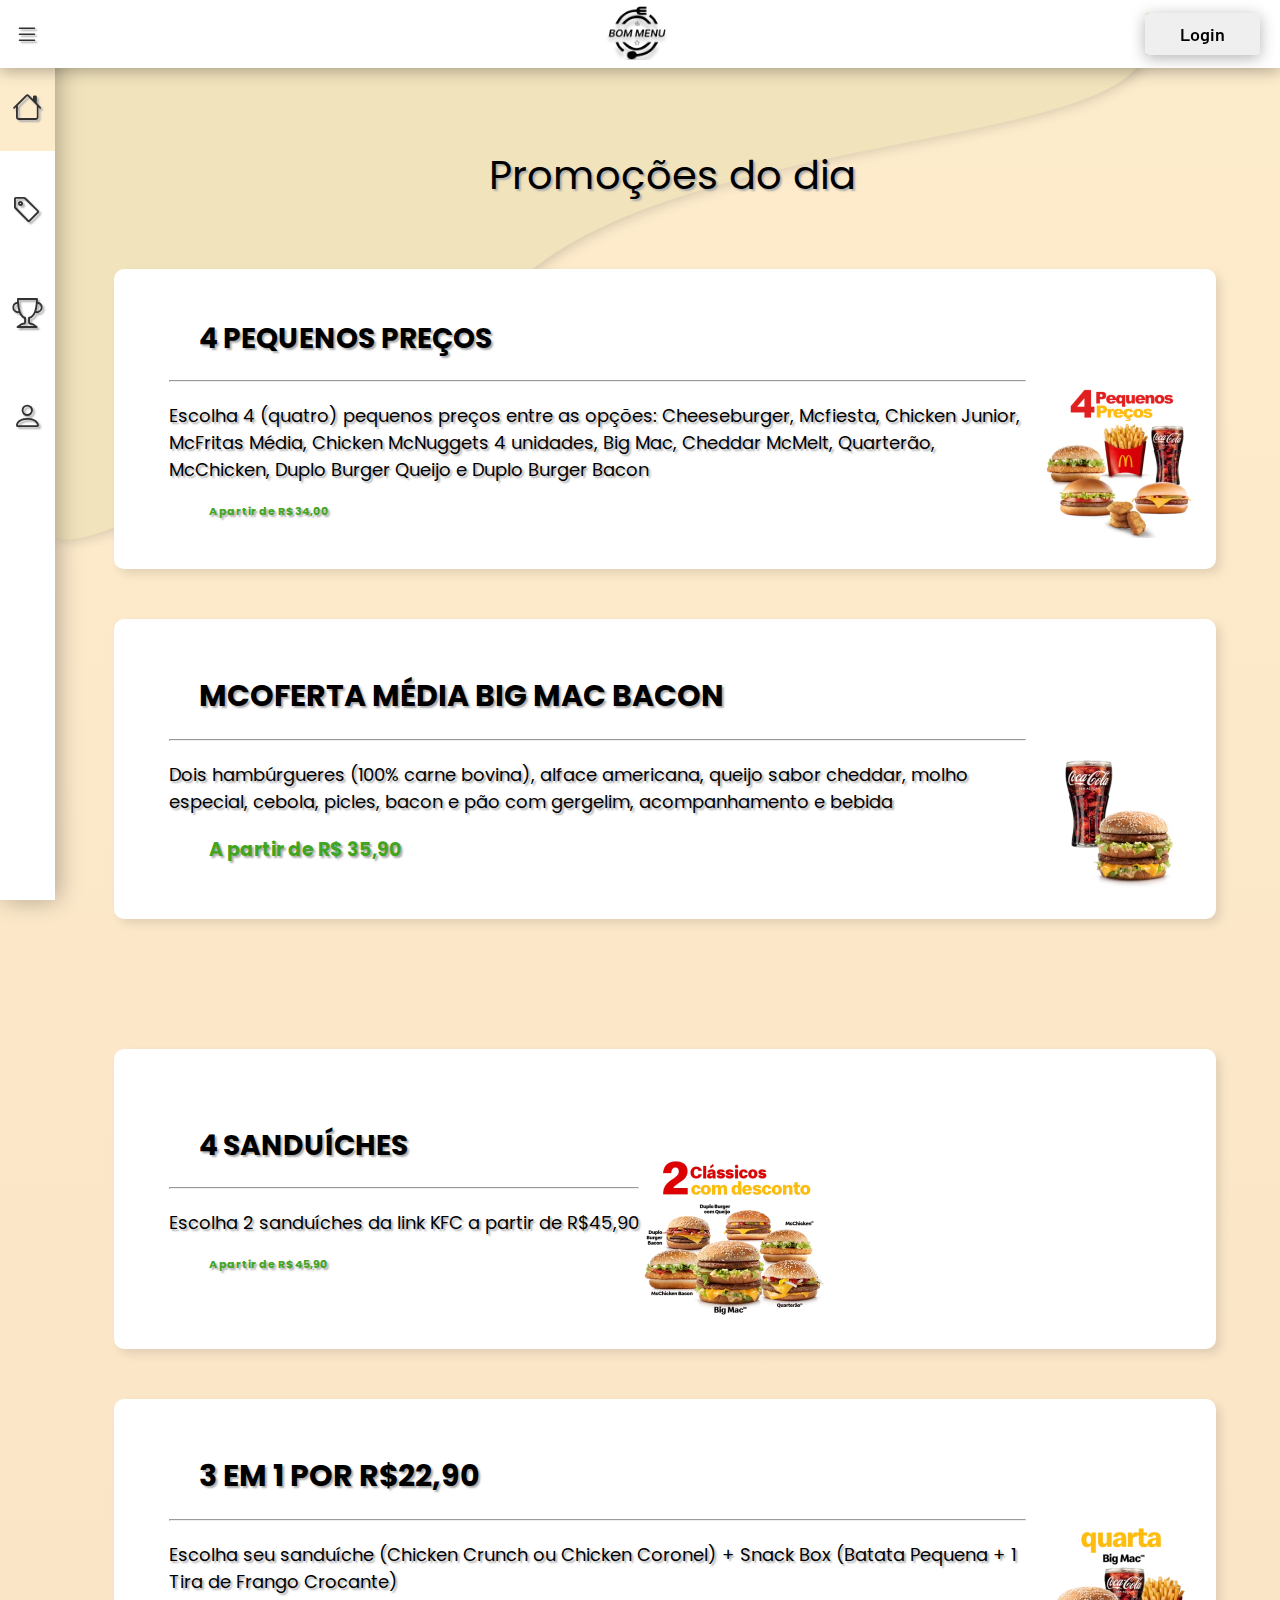
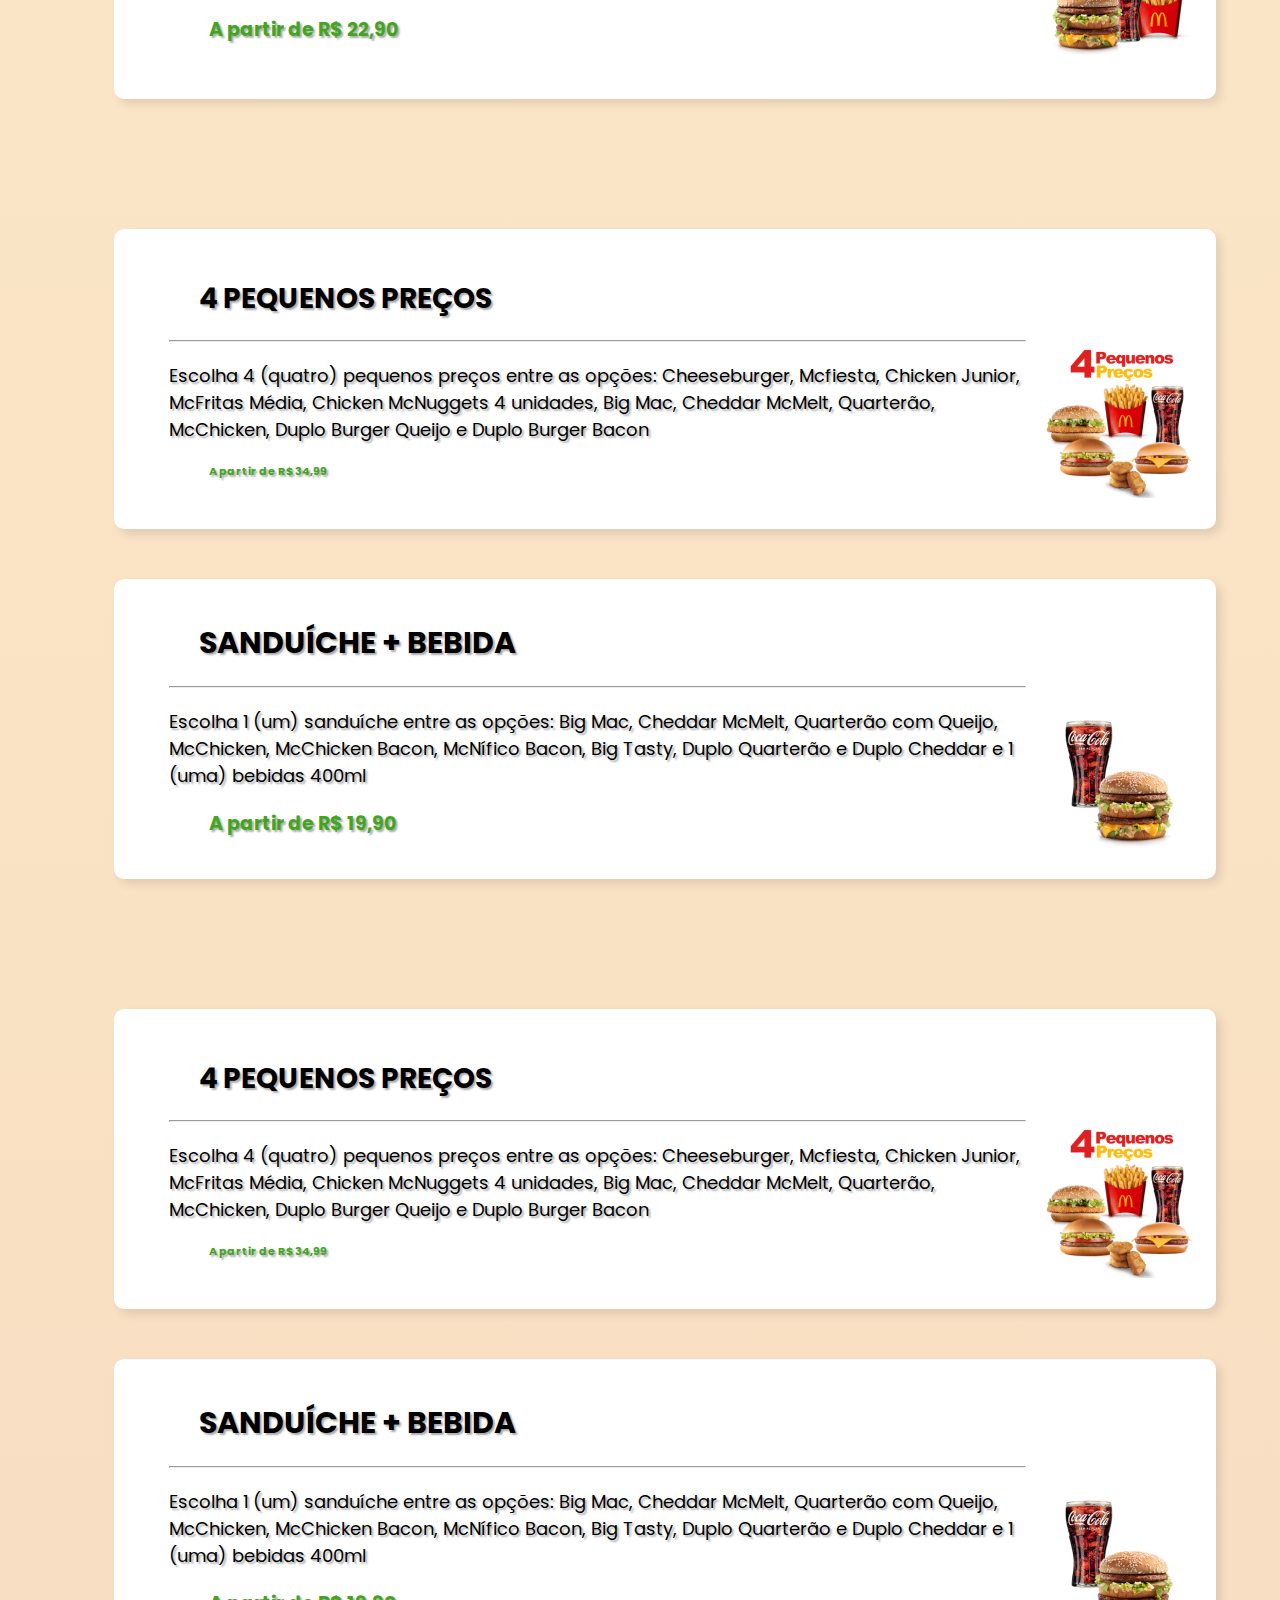
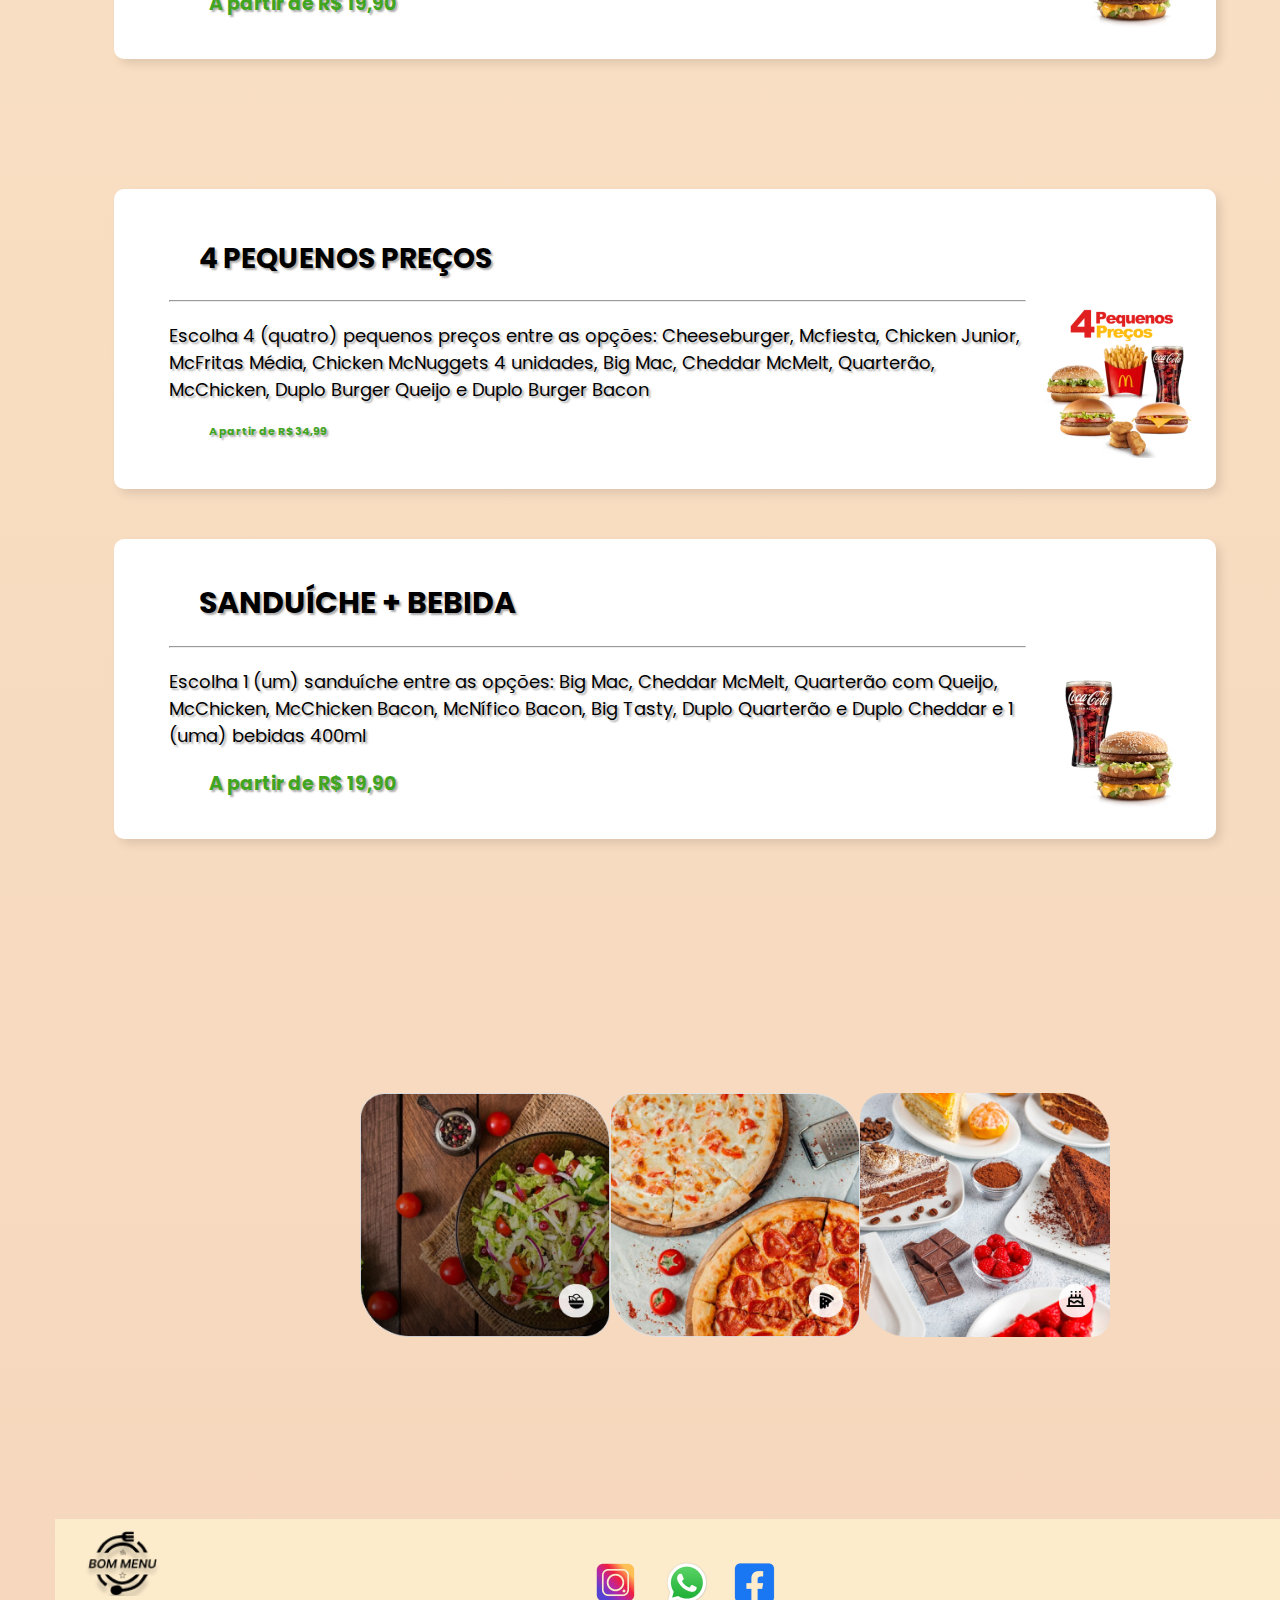
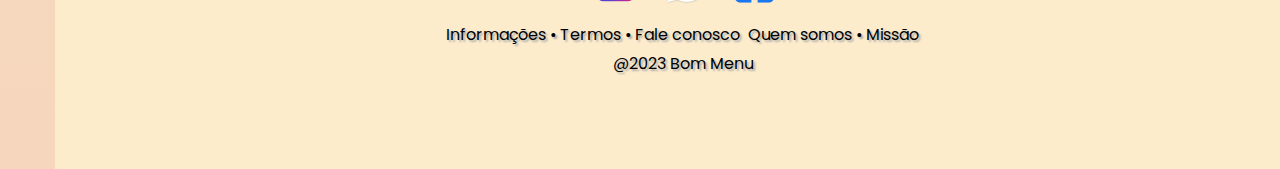
<file: html/catalogohamburguer.html>
<!DOCTYPE html>
<html lang="pt-br">

<head>
    <meta charset="UTF-8">
    <meta name="viewport" content="width=device-width, initial-scale=1.0">
    <title>Hambúrguer</title>

    <!-- link css -->
    <link rel="stylesheet" href="/css/slider.css">
    <link rel="stylesheet" href="/css/style.css">
    <link rel="stylesheet" href="/css/hamburguer.css">
    <link rel="stylesheet" href="/css/rodape.css">

    <!-- icon bootstrap -->
    <link rel="stylesheet" href="https://cdn.jsdelivr.net/npm/bootstrap-icons@1.11.1/font/bootstrap-icons.css">

    <!-- fonts google -->
    <link rel="preconnect" href="https://fonts.googleapis.com">
    <link rel="preconnect" href="https://fonts.gstatic.com" crossorigin>
    <link href="https://fonts.googleapis.com/css2?family=Poppins&display=swap" rel="stylesheet">

    <!-- titulo txt-exp -->
    <link rel="preconnect" href="https://fonts.googleapis.com">
    <link rel="preconnect" href="https://fonts.gstatic.com" crossorigin>
    <link href="https://fonts.googleapis.com/css2?family=Barlow:ital,wght@1,700&display=swap" rel="stylesheet">

    <!-- txt-exp -->
    <link rel="preconnect" href="https://fonts.googleapis.com">
    <link rel="preconnect" href="https://fonts.gstatic.com" crossorigin>
    <link href="https://fonts.googleapis.com/css2?family=Inter:wght@500&display=swap" rel="stylesheet">

</head>

<body>

    <!--sidebar-->
    <nav class="menu-lateral">
        <div class="btn-expandir">
            <i class="bi bi-list" id="btn-exp1"></i> <!-- botao de expandir sidebar -->
        </div>
        <ul>
            <li class="item-menu ativo">
                <a href="index.html">
                    <span class="icon"><i class="bi bi-house"></i></span>
                    <span class="txt-link">Home</span>
                </a>
            </li>
            <li class="item-menu">
                <a href="/html/promocoes.html">
                    <span class="icon"><i class="bi bi-tag"></i></span>
                    <span class="txt-link">Promoções</span>
                </a>
            </li>
            <li class="item-menu">
                <a href="/html/pontos.html">
                    <span class="icon"><i class="bi bi-trophy"></i></span>
                    <span class="txt-link">Pontos</span>
                </a>
            </li>
            <li class="item-menu">
                <a href="/html/sobrenos.html">
                    <span class="icon"><i class="bi bi-person"></i></span>
                    <span class="txt-link">Sobre</span>
                </a>
            </li>
    </nav>
    <!-- fim sidebar -->

    <!-- começo navbar -->
    <header class="box-navbar">
        <nav class="navbar">
            <div class="btn-expandir">
                <i class="bi bi-list" id="btn-exp"></i> <!-- botao de expandir sidebar -->
            </div>
            <div class="box-logo">
                <img src="/images/logo.png" alt="Bom Menu" class="logo" onclick="goHome()">
            </div>
            <div class="box-btn-login">
                <a href="../php/login.php">
                    <button type="button" class="btn-login">Login</button>
                </a>
            </div>
        </nav>
    </header>
    <br>
    <!-- fim navbar -->

    <!-- inicio promocoes -->
    <img class="estilo" src="/images/estilinho.png" alt="">
    <p class="promo-dia">Promoções do dia</p>



    <div class="box1">
        <a href="https://www.ifood.com.br/delivery/sao-paulo-sp/mcdonalds---shopping-interlagos-2in2-vila-campo-grande/19def32b-1f9f-4c0b-842e-b37e08e268c3?prato=1614b71b-e59d-40c5-8c13-c91b740cc2cb"
            class="first-op clickable">
            <div class="first-op-enter">
                <p>4 PEQUENOS PREÇOS</p>
                <hr>
                <div>Escolha 4 (quatro) pequenos preços entre as opções: Cheeseburger, Mcfiesta, Chicken Junior,
                    McFritas Média, Chicken McNuggets 4 unidades, Big Mac, Cheddar McMelt, Quarterão, McChicken, Duplo
                    Burger Queijo e Duplo Burger Bacon</div>
                <h4>A partir de R$ 34,00</h4>
            </div>
            <div class="first-op-image">
                <img src="/images/image 1.png" alt="">
            </div>
        </a>

        <a href="https://www.ifood.com.br/delivery/sao-paulo-sp/mcdonalds-augusta-aug-bela-vista/84e8881a-f77b-4d2a-bd4b-9eba2cb6110d?prato=d9902bf6-8ba2-46a2-97c0-68fd1439dc10"
            class="second-op clickable">
            <div class="second-op-enter">
                <p>MCOFERTA MÉDIA BIG MAC BACON</p>
                <hr>
                <div>Dois hambúrgueres (100% carne bovina), alface americana, queijo sabor cheddar, molho especial,
                    cebola, picles, bacon e pão com gergelim, acompanhamento e bebida
                </div>
                <h4>A partir de R$ 35,90</h4>
            </div>
            <div class="second-op-image">
                <img src="/images/image 2.png" alt="">
            </div>

        </a>
    </div>

    <div class="box1">
        <a href="https://www.ifood.com.br/delivery/sao-paulo-sp/kfc---frango-frito---shop-interlagos-jardim-umuarama/084b865f-4174-4693-8298-68bb40e6444c?prato=df30eb54-13b4-4ff9-9d01-9445b64ceaa4"
            class="first-op clickable">
            <div class="first-op-enter">
                <p>4 SANDUÍCHES</p>
                <hr>
                <div>Escolha 2 sanduíches da link KFC a partir de R$45,90</div>
                <h4>A partir de R$ 45,90</h4>
            </div>
            <div class="first-op-image">
                <img src="/images/image 3.png" alt="">
            </div>
        </a>

        <a href="https://www.ifood.com.br/delivery/sao-paulo-sp/kfc---frango-frito---shop-interlagos-jardim-umuarama/084b865f-4174-4693-8298-68bb40e6444c?prato=df30eb54-13b4-4ff9-9d01-9445b64ceaa4"
            class="second-op clickable">
            <div class="second-op-enter">
                <p>3 EM 1 POR R$22,90</p>
                <hr>
                <div>Escolha seu sanduíche (Chicken Crunch ou Chicken Coronel) + Snack Box (Batata Pequena + 1 Tira de
                    Frango Crocante)</div>
                <h4>A partir de R$ 22,90</h4>
            </div>
            <div class="second-op-image">
                <img src="/images/image 4.png" alt="">
            </div>

        </a>
    </div>

    <div class="box1">
        <a href="https://chat.openai.com" class="first-op clickable">
            <div class="first-op-enter">
                <p>4 PEQUENOS PREÇOS</p>
                <hr>
                <div>Escolha 4 (quatro) pequenos preços entre as opções: Cheeseburger, Mcfiesta, Chicken Junior,
                    McFritas Média, Chicken McNuggets 4 unidades, Big Mac, Cheddar McMelt, Quarterão, McChicken, Duplo
                    Burger Queijo e Duplo Burger Bacon</div>
                <h4>A partir de R$ 34,99</h4>
            </div>
            <div class="first-op-image">
                <img src="/images/image 1.png" alt="">
            </div>
        </a>

        <a href="google.com" class="second-op clickable">
            <div class="second-op-enter">
                <p>SANDUÍCHE + BEBIDA</p>
                <hr>
                <div>Escolha 1 (um) sanduíche entre as opções: Big Mac, Cheddar McMelt, Quarterão com Queijo, McChicken,
                    McChicken Bacon, McNífico Bacon, Big Tasty, Duplo Quarterão e Duplo Cheddar e 1 (uma) bebidas 400ml
                </div>
                <h4>A partir de R$ 19,90</h4>
            </div>
            <div class="second-op-image">
                <img src="/images/image 2.png" alt="">
            </div>
        </a>
    </div>

    <div class="box1">
        <a href="https://chat.openai.com" class="first-op clickable">
            <div class="first-op-enter">
                <p>4 PEQUENOS PREÇOS</p>
                <hr>
                <div>Escolha 4 (quatro) pequenos preços entre as opções: Cheeseburger, Mcfiesta, Chicken Junior,
                    McFritas Média, Chicken McNuggets 4 unidades, Big Mac, Cheddar McMelt, Quarterão, McChicken, Duplo
                    Burger Queijo e Duplo Burger Bacon</div>
                <h4>A partir de R$ 34,99</h4>
            </div>
            <div class="first-op-image">
                <img src="/images/image 1.png" alt="">
            </div>
        </a>

        <a href="google.com" class="second-op clickable">
            <div class="second-op-enter">
                <p>SANDUÍCHE + BEBIDA</p>
                <hr>
                <div>Escolha 1 (um) sanduíche entre as opções: Big Mac, Cheddar McMelt, Quarterão com Queijo, McChicken,
                    McChicken Bacon, McNífico Bacon, Big Tasty, Duplo Quarterão e Duplo Cheddar e 1 (uma) bebidas 400ml
                </div>
                <h4>A partir de R$ 19,90</h4>
            </div>
            <div class="second-op-image">
                <img src="/images/image 2.png" alt="">
            </div>
        </a>
    </div>

    <div class="box1">
        <a href="https://chat.openai.com" class="first-op clickable">
            <div class="first-op-enter">
                <p>4 PEQUENOS PREÇOS</p>
                <hr>
                <div>Escolha 4 (quatro) pequenos preços entre as opções: Cheeseburger, Mcfiesta, Chicken Junior,
                    McFritas Média, Chicken McNuggets 4 unidades, Big Mac, Cheddar McMelt, Quarterão, McChicken, Duplo
                    Burger Queijo e Duplo Burger Bacon</div>
                <h4>A partir de R$ 34,99</h4>
            </div>
            <div class="first-op-image">
                <img src="/images/image 1.png" alt="">
            </div>
        </a>

        <a href="google.com" class="second-op clickable">
            <div class="second-op-enter">
                <p>SANDUÍCHE + BEBIDA</p>
                <hr>
                <div>Escolha 1 (um) sanduíche entre as opções: Big Mac, Cheddar McMelt, Quarterão com Queijo, McChicken,
                    McChicken Bacon, McNífico Bacon, Big Tasty, Duplo Quarterão e Duplo Cheddar e 1 (uma) bebidas 400ml
                </div>
                <h4>A partir de R$ 19,90</h4>
            </div>
            <div class="second-op-image">
                <img src="/images/image 2.png" alt="">
            </div>

        </a>
    </div>

    <!-- fim promocoes -->

    <!-- começo cards -->

    <div class="box-cards">
        <div class="card1">
            <a href="">
                <img class="foto-card1" src="/images/card1.png" alt="">
            </a>
        </div>
        <div class="card2">
            <a href="">
                <img class="foto-card2" src="/images/card2.png" alt="">
            </a>
        </div>
        <div class="card3">
            <a href="">
                <img class="foto-card3" src="/images/card3.png" alt="">
            </a>
        </div>
    </div>

    <!-- começo rodapé -->
    <footer class="footer-visible">
        <img class="logobommenu" src="/images/logo.png" alt="" height="65px">
        <div class="conteudo-rodape">
            <div class="logos">
                <a href=""><img src="/images/Insta.png" alt=""></a>
                <a class="zap" href=""><img src="/images/Whats.png" alt=""></a>
                <a href=""><img src="/images/Face.png" alt=""></a>
            </div>
            <div class="linhas">
                <div class="linha1">
                    <a href="">Informações •</a>
                    <a href="">Termos •</a>
                    <a href="">Fale conosco</a>
                </div>
                <div class="linha2">
                    <a href="">Quem somos •</a>
                    <a href="">Missão</a>
                </div>
            </div>
            <p>@2023 Bom Menu</p>
        </div>
    </footer>
    <!-- fim rodape -->

    <script src="/js/script.js"></script>
</body>

</html>
</file>
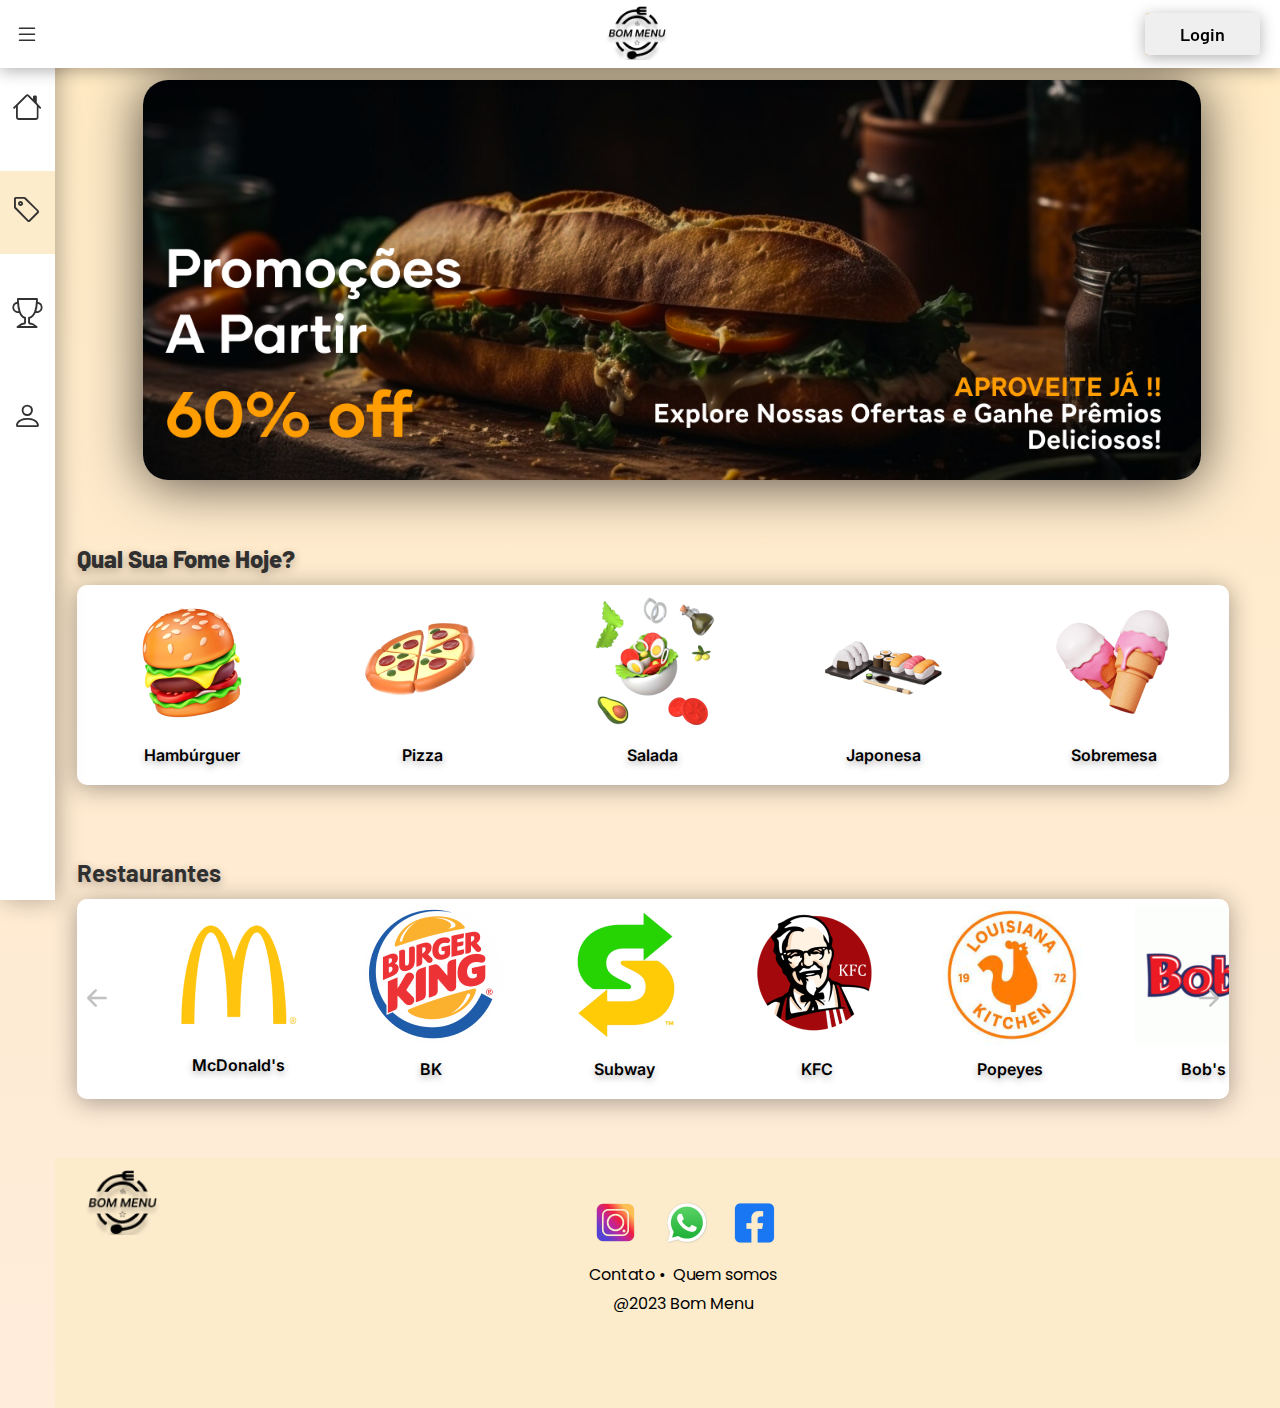
<file: html/promocoes.html>
<!DOCTYPE html>
<html lang="pt-br">

<head>
  <meta charset="UTF-8">
  <meta name="viewport" content="width=device-width, initial-scale=1.0">
  <title>Promoções</title>
  <link rel="stylesheet" href="../css/promocoes.css">
  <link rel="stylesheet" href="/css/style.css">
  <link rel="stylesheet" href="/css/rodape.css">

  <!-- ICON BOOTSTRAP -->
  <link rel="stylesheet" href="https://cdn.jsdelivr.net/npm/bootstrap-icons@1.11.1/font/bootstrap-icons.css">

  <!-- GOOGLE FONTS -->
  <link rel="preconnect" href="https://fonts.googleapis.com">
  <link rel="preconnect" href="https://fonts.gstatic.com" crossorigin>
  <link href="https://fonts.googleapis.com/css2?family=Barlow:wght@500&display=swap" rel="stylesheet">
  <link rel="preconnect" href="https://fonts.googleapis.com">
  <link rel="preconnect" href="https://fonts.gstatic.com" crossorigin>
  <link href="https://fonts.googleapis.com/css2?family=Poppins&display=swap" rel="stylesheet">

  <link rel="preconnect" href="https://fonts.googleapis.com">
  <link rel="preconnect" href="https://fonts.gstatic.com" crossorigin>
  <link href="https://fonts.googleapis.com/css2?family=Inter:wght@500;600;800&display=swap" rel="stylesheet">

  <!-- TITLE-CATEGORIAS, TITLE-RESTAURANTES -->
  <link rel="preconnect" href="https://fonts.googleapis.com">
  <link rel="preconnect" href="https://fonts.gstatic.com" crossorigin>
  <link href="https://fonts.googleapis.com/css2?family=Barlow:ital,wght@1,700&display=swap" rel="stylesheet">

</head>

<body>

  <!--SIDEBAR-->
  <nav class="menu-lateral">
    <div class="btn-expandir">
      <i class="bi bi-list" id="btn-exp1"></i> <!-- botao de expandir sidebar -->
    </div>
    <ul>
      <li class="item-menu">
        <a href="index.html">
          <span class="icon"><i class="bi bi-house"></i></span>
          <span class="txt-link">Home</span>
        </a>
      </li>
      <li class="item-menu ativo">
        <a href="../html/promocoes.html">
          <span class="icon"><i class="bi bi-tag"></i></span>
          <span class="txt-link">Promoções</span>
        </a>
      </li>
      <li class="item-menu">
        <a href="../html/pontos.html">
          <span class="icon"><i class="bi bi-trophy"></i></span>
          <span class="txt-link">Pontos</span>
        </a>
      </li>
      <li class="item-menu">
        <a href="/html/sobrenos.html">
          <span class="icon"><i class="bi bi-person"></i></span>
          <span class="txt-link">Sobre</span>
        </a>
      </li>
  </nav>
  <!-- FIM SIDEBAR -->

  <!-- COMEÇO NAVBAR -->
  <header class="box-navbar">
    <nav class="navbar">
      <div class="btn-expandir">
        <i class="bi bi-list" id="btn-exp"></i> <!-- botao de expandir sidebar -->
      </div>
      <div class="box-logo">
        <img src="../images/logo.png" alt="Bom Menu" class="logo" onclick="goHome()">
      </div>
      <div class="box-btn-login">
        <a href="../php/login.php">
          <button type="button" class="btn-login">Login</button>
        </a>
      </div>
    </nav>
  </header>
  <br>
  <!-- FIM NAVBAR -->

  <!-- BANNER PRINCIPAL -->
  <br>
  <div class="box-banner-principal">
    <img src="../images/bannerprincipal.png">
  </div>
  <!-- FIM BANNER PRINCIPAL -->

  <div class="box-engloba-tudo">

    <div class="box-categorias">

      <h1 class="title-categorias">Qual Sua Fome Hoje?</h1>

      <div class="flex-comidas">
        <div class="comida">
          <img src="../images/hamb.png">
          <span class="name-categoria">Hambúrguer</span>
        </div>
        <div class="comida">
          <img src="../images/pizza-cat.png">
          <span class="name-restaurante">Pizza</span>
        </div>
        <div class="comida">
          <img src="../images/salada-cat.png">
          <span class="name-restaurante">Salada</span>
        </div>
        <div class="comida">
          <img src="../images/japonesa-cat.png">
          <span class="name-restaurante">Japonesa</span>
        </div>
        <div class="comida">
          <img src="../images/sobremesa-cat.png">
          <span class="name-restaurante">Sobremesa</span>
        </div>
      </div>
    </div>

    <div class="box-restaurantes">
      <h1 class="title-restaurantes">Restaurantes</h1>

      <div class="flex-restaurantes">
        <div class="seta-esquerda" onClick="handleLeftClick()">
          <i class="bi bi-arrow-left-short"></i>
        </div>
        <div class="restaurante" id="restaurante1">
          <img src="../images/logoMc.png">
          <span class="name-restaurante">McDonald's</span>
        </div>
        <div class="restaurante" id="restaurante2">
          <img src="../images/logoBK.png">
          <span class="name-restaurante">BK</span>
        </div>
        <div class="restaurante" id="restaurante3">
          <img src="../images/logoSubway.png">
          <span class="name-restaurante">Subway</span>
        </div>
        <div class="restaurante" id="restaurante3">
          <img src="../images/logoKfc.png">
          <span class="name-restaurante">KFC</span>
        </div>
        <div class="restaurante" id="restaurante3">
          <img src="../images/logoPopeyes.png">
          <span class="name-restaurante">Popeyes</span>
        </div>
        <div class="restaurante" id="restaurante3">
          <img src="../images/logoBobs.png">
          <span class="name-restaurante">Bob's</span>
        </div>
        <div class="restaurante" id="restaurante3">
          <img src="../images/logoDunkin.png">
          <span class="name-restaurante">Dunkin' Donuts</span>
        </div>
        <div class="restaurante" id="restaurante3">
          <img src="../images/logoStarbucks.png">
          <span class="name-restaurante">Starbucks</span>
        </div>
        <div class="restaurante" id="restaurante3">
          <img src="../images/logoPizza.png">
          <span class="name-restaurante">Pizza Hut</span>
        </div>
        <div class="restaurante" id="restaurante3">
          <img src="../images/logoDominos.png">
          <span class="name-restaurante">Domino's</span>
        </div>
        <div class="restaurante" id="restaurante3">
          <img src="../images/logoTaco.png">
          <span class="name-restaurante">Taco Bell</span>
        </div>
        <div class="restaurante" id="restaurante3">
          <img src="../images/logoCoco.png">
          <span class="name-restaurante">Coco Bambu</span>
        </div>
        <div class="restaurante" id="restaurante3">
          <img src="../images/logoDIvino.png">
          <span class="name-restaurante">Divino Fogão</span>
        </div>
        <div class="restaurante" id="restaurante3">
          <img src="../images/logoOutback.png">
          <span class="name-restaurante">Outback</span>
        </div>
        <div class="seta-direita" onClick="handleRightClick()">
          <i class="bi bi-arrow-right-short"></i>
        </div>
      </div>
    </div>


    <!-- começo rodapé -->
    <footer class="footer-visible">
      <img class="logobommenu" src="../images/logo.png" alt="" height="65px">
      <div class="conteudo-rodape">
          <div class="logos">
              <a href=""><img src="../images/Insta.png" alt=""></a>
              <a class="zap" href=""><img src="../images/Whats.png" alt=""></a>
              <a href=""><img src="../images/Face.png" alt=""></a>
          </div>
          <div class="linhas">
              <div class="linha1">
                  <a href="../html/contato.html">Contato •</a>
              </div>
              <div class="linha2">
                  <a href="../html/sobrenos.html">Quem somos</a>
              </div>
          </div>
          <p>@2023 Bom Menu</p>
      </div>
  </footer>
  <!-- fim rodape -->

    <script src="../js/promocoes.js"></script>
    <script src="../js/sidebar.js"></script>
</body>

</html>
</file>
<file: css/slider.css>
/* carrosel */
section.slider{
    margin: 0 auto;
    width: 100%;
    height: auto;
    padding: 0 !important;
    overflow: hidden;
}

.slider-content{
    width: 400%;
    height: auto;
    display: flex;
}

.slider-content input, .img-mobile{
    display: none;
}

.slide-box{
    width: 25%;
    height: 750px;
    text-align: center;
    transition: 1s;
}

.slide-box img{
    max-width: 100%;
    margin-left: 55px;
    height: auto;
}

.nav-manual, .nav-auto{
    position: absolute;
    width: 100%;
    margin-top: 41%;
    display: flex;
    justify-content: center;
}

.nav-manual .manual-btn, .nav-auto div{
    border: 1px solid rgb(197, 197, 197);
    padding: 4px;
    border-radius:50%;
    cursor: pointer;
    transition: .2s;
}

.nav-manual .manual-btn:hover{
    background-color: rgb(197, 197, 197);
}

.nav-manual .manual-btn:not(:last-child), .nav-auto div:not(:last-child){
    margin-right: 10px;
}

#radio1:checked ~ .nav-auto .auto-btn1, #radio2:checked ~ .nav-auto .auto-btn2, #radio3:checked ~ .nav-auto .auto-btn3, #radio4:checked ~ .nav-auto .auto-btn4{
    background-color: rgb(197, 197, 197);
}

#radio1:checked ~ .primeiro{
    margin-left: 0;
}

#radio2:checked ~ .primeiro{
    margin-left: -25%;
}

#radio3:checked ~ .primeiro{
    margin-left: -50%;
}

#radio4:checked ~ .primeiro{
    margin-left: -75%;
}

@media screen and (max-width: 767px) {
    .img-desktop{
        display: none;
    }

    .img-mobile{
        display: block;
    }
    
    .nav-auto, .nav-manual{
        margin-top: 63%;
    }
}
</file>
<file: css/style.css>
* {
  padding: 0;
  margin: 0 0;
  font-family: 'Poppins', sans-serif;
  box-sizing: border-box;
}

body {
  transition: transform 3s;
  background-image: linear-gradient(#ffeac3, #ffecdb);
  padding-bottom: 5%;
  font-family: 'Poppins', sans-serif;
}

/* SIDEBAR */
nav.menu-lateral {
  width: 55px;
  height: 100%;
  background-color: #fff;
  padding: 20px 0 40px 0;
  position: fixed;
  top: 0;
  left: 0;
  box-shadow: 3px 0 25px rgba(0, 0, 0, 0.3);
  transition: 0.5s;
  z-index: 1;
}

nav.menu-lateral .btn-expandir {
  margin-left: 15px;
  margin-bottom: 13px;
}

nav.menu-lateral.expandir {
  width: 255px;
  z-index: 1;
}

.btn-expandir>i {
  color: #323232;
  font-size: 24px;
  cursor: pointer;
}

ul {
  height: 100%;
  list-style-type: none;
}

ul li.item-menu {
  transition: 0.2s;
}

ul li.ativo {
  background-color: #fdeccc;
}

ul li.item-menu:hover {
  background: #fdeccc;
}

ul li.item-menu a {
  color: #323232;
  text-decoration: none;
  font-size: 20px;
  padding: 20px 4%;
  display: flex;
  margin-bottom: 20px;
  line-height: 40px;
  overflow: hidden;
}

ul li.item-menu a .txt-link {
  margin-left: 70px;
  transition: 0.7s;
  opacity: 0;
}

nav.menu-lateral.expandir .txt-link {
  margin-left: 35px;
  opacity: 1;
}

ul li.item-menu a .icon>i {
  font-size: 30px;
  margin-left: 10px;
}

.txt-link{
  font-family: 'Barlow', sans-serif;
  font-weight: 600;
}


/* NAVBAR */
.box-navbar {
  height: 68px;
  width: 100%;
  background-color: #fff;
  box-shadow: 0 3px 15px rgba(0, 0, 0, 0.3);
  position: sticky;
  margin-bottom: -38px;
  z-index: 1;
  top: 0;
}

.navbar {
  width: 100%;
  height: 100%;
  display: flex;
  justify-content: space-between;
  align-items: center;
  padding: 20px 20px 20px 15px;
}

.box-logo {
  width: 73px;
  height: 63px;
  margin-left: 10vh;
  padding: 3px;
}

.logo {
  max-width: 100%;
  cursor: pointer;
}

.box-btn-login button {
  border: none;
  padding: 10px 35px;
  border-radius: 5%;
  box-shadow: 0 3px 15px rgba(0, 0, 0, 0.3);
  cursor: pointer;
  width: 100%;
  text-align: center;
  display: block;
  position: relative;
  overflow: hidden;
  font-size: 18px;
  font-family: "Barlow", sans-serif;
  font-weight: 600;
}
.box-btn-login button:hover{
  color: #fff;
  z-index: 1;
  transition: .4s;
}

.box-btn-login button::before {
  content: "";
  display: flex;
  align-items: center;
  justify-content: center;
  font-size: 18px;
  width: 105%;
  height: 105%;
  border-radius: 5%;
  position: absolute;
  left: -100px;
  top: 0;
  background-color: #ff8a00;
  z-index: -1;
}

.box-btn-login button:hover::before {
  animation: deslocar .3s;
  left: 0;
  top: 0;
}

@keyframes deslocar {
  0% {
    left: -100px;
    top: 0;
  }

  100% {
    left: 0;
    top: 0;
  }
}

@media screen and (max-width: 767px) {
  nav.menu-lateral {
    width: 0;
  }
  nav.menu-lateral.expandir {
    width: 50px;
  }

  .box-navbar {
    height: 40px;
  }

  .box-logo {
    width: 53px;
    height: 43px;
  }

  .btn-login {
    font-size: 10px;
    width: 74px;
    height: 26px;
  }
}

/* promoções */
.box-promocoes {
  width: 100%;
  height: 100%;
  color: #fff;
  margin: -7% auto 0 0;
  padding-bottom: 40px;
}

.box-promocoes .title-geral {
  width: 100%;
  margin-bottom: 30px;
  font-family: "Barlow", sans-serif;
  font-weight: 900;
  font-style: italic;
  font-size: 60px;
  text-align: center;
  text-shadow: 0 3px 15px rgba(0, 0, 0, 0.6);
  margin-top: 50px;
  background-color: darkred;
  box-shadow: 0 3px 55px rgba(0, 0, 0, 0.3);
  padding: 40px 15px;
}

/* 1 e 3 promoção */
.box-promocoes .promocao1-3 {
  width: 80%;
  height: 350px;
  background-color: #fff;
  margin-left: 7%;
  border-radius: 10px;
  box-shadow: 0 3px 25px rgba(0, 0, 0, 0.3);
  display: flex;
  margin-top: 100px;
}

.promocao1-3 .img-promocao {
  width: 100%;
  border-top-right-radius: 10px;
  border-bottom-right-radius: 10px;
  text-align: center;
  overflow: hidden;
  position: relative;
}

.img-promocao img{
  width: 100%;
  height: auto;
  border-top-right-radius: 10px;
  border-bottom-right-radius: 10px;
  position: absolute;
  top: -60px;
  left: 0px;
}

.promocao1-3 .box-txt-btn {
  background-color: #fff;
  width: 45%;
  border-top-left-radius: 10px;
  border-bottom-left-radius: 10px;
  padding: 20px;
}

.promocao1-3 .txt-exp-promo {
  width: 100%;
  height: 160px;
  background-color: #ffffff;
  border-top-left-radius: 10px;
  color: #323232;
  padding: 20px;
}

.promocao1-3 .txt-exp-promo p{
  font-family: 'Inter', sans-serif;
  font-weight: 500;
}

.title-promo{
  font-size: 22px;
  margin-bottom: 20px;
  font-family: "Barlow", sans-serif;
  font-weight: 700;
  font-style: italic;
}

.txt-exp-promo p{
  font-size: 18px;
  font-family: 'Montserrat', sans-serif;
}

.box-txt-btn .box-btn-promocao {
  text-align: center;
  width: 100%;
  height: 25%;
  display: flex;
  justify-content: center;
  align-items: center;
}

/* 2 e 4 promoções */
.box-promocoes .promocao2-4 {
  width: 80%;
  height: 350px;
  margin-left: 15%;
  border-radius: 10px;
  box-shadow: 0 3px 25px rgba(0, 0, 0, 0.3);
  display: flex;
  margin-top: 100px;
}

.promocao2-4 .img-promocao {
  background-color: #323232;
  width: 100%;
  border-top-left-radius: 10px;
  border-bottom-left-radius: 10px;
  text-align: center;
  overflow: hidden;
  position: relative;
}

.promocao2-4 .img-promocao img{
  width: 100%;
  height: auto;
  border-top-right-radius: 10px;
  border-bottom-right-radius: 10px;
  position: absolute;
  top: -60px;
  left: 0px;
}

.promocao2-4 .box-txt-btn {
  background-color: #fff;
  width: 45%;
  border-top-right-radius: 10px;
  border-bottom-right-radius: 10px;
  padding: 20px;
}

.promocao2-4 .txt-exp-promo {
  width: 100%;
  height: 160px;
  background-color: #fff;
  border-top-right-radius: 10px;
  padding: 15px;
  color: #323232;
}

.promocao2-4 .txt-exp-promo p{
  font-family: 'Inter', sans-serif;
  font-weight: 500;
  font-size: 16px;
}

.box-txt-btn .box-btn-promocao {
  text-align: center;
  margin-top: 8px;
  width: 100%;
  height: 25%;
}

.box-btn-promocao input {
  width: 85%;
  height: 40px;
  border: none;
  border-radius: 5px;
  background: linear-gradient(93deg, #ffb800 0%, #ff8a00 100%);
  box-shadow: 0 3px 15px #ffb800;
  color: #fff;
  font-size: 24px;
  cursor: pointer;
  font-weight: bold;
  margin-top: 130px;
  transition: 0.3s;
  font-family: 'Inter', sans-serif;
  font-weight: 800;
}

.box-btn-promocao input:hover{
  transform: scale(1.2);
}

.efeito-promo1, .efeito-promo2, .efeito-promo3, .efeito-promo4, .efeito-title{
  visibility: hidden;
}
</file>
<file: css/hamburguer.css>
body{
    text-shadow: 2px 2px 2px #aaa;
    font-family: 'Poppins', sans-serif;
    background-image: linear-gradient(#fdeccc,#F6D7BD);
}

.box1 {
    display: flex;
    align-items: center;
    justify-content: center;
    margin-top: 5%;
    height: 100%;
    width: 100%;
    padding-left: 120px;
    font-family: 'Poppins', sans-serif;
    text-shadow: 2px 2px 2px #aaa;
}

.first-op, .second-op {
    background-color: white;
    width: 700px;
    height: 300px;
    margin-right: 3%;
    display: flex;
    border-radius: 10px;
    box-shadow: 5px 5px 10px rgba(0, 0, 0, 0.1);
    transition: transform 0.3s ease;
    cursor: pointer;
}

.clickable {
    cursor: pointer;
    pointer-events: auto;
}


.first-op:hover {
    transform: scale(1.1);
}


.first-op-enter {
    font-size: 11px;
    font-family: 'Poppins', sans-serif;
    display: flex;
    flex-direction: column;
    justify-content: center;
    margin-left: 5%;
}

.first-op-enter p {
    font-size: 28px;
    margin-bottom: 20px;
    margin-left: 30px;
    font-weight: bold;

}

.first-op-enter div {
    font-size: 18px;
    margin-top: 20px;
}

.first-op-enter h4 {
    margin-top: 20px;
    margin-left: 40px;
    color: #42a522;
}

.first-op-image {
    margin-top: 10%;
}

.second-op:hover {
    transform: scale(1.1);
}

.second-op-enter {
    font-size: 19px;
    font-family: 'Poppins', sans-serif;
    display: flex;
    flex-direction: column;
    justify-content: center;
    margin-left: 5%;
}

.second-op-enter p {
    font-size: 30px;
    margin-bottom: 20px;
    margin-left: 30px;
    font-weight: bold;
}

.second-op-enter div {
    font-size: 18px;
    margin-top: 20px;
}

.second-op-enter h4 {
    margin-top: 20px;
    margin-left: 40px;
    color: #42a522;
}

.second-op-image {
    margin-top: 10%;

}

.promo-dia {
    margin-top: 7%;
    margin-left: 5%;
    display: flex;
    justify-content: center;
    font-size: 40px;
    font-family: 'Poppins', sans-serif;
}

.estilo {
    position: absolute;
    top: 20px;
    left: 30px;
    width: 89%; /* Alterado para 100% para se ajustar à largura da tela */
    max-width: 1852px; /* Define uma largura máxima para a imagem */
    z-index: -1;
}


.box-cards{
    width: calc(70% - 55px);
    margin: auto;
    margin-right: 280px;
    height: 500px;
    display: flex;
    justify-content: space-around;
    align-items: center;
    transition: transform 0.3s ease;
}

.card1{
    transition: transform 0.3s ease;
    justify-content: center;
}

.card1:hover{
    transform: scale(1.1);
}

.card2{
    transition: transform 0.3s ease;
    justify-content: center;
}

.card2:hover{
    transform: scale(1.1);
}

.card3{
    transition: transform 0.3s ease;
}

.card3:hover{
    transform: scale(1.1);
}

@media screen and (max-width: 1324px){
    .box1{
        width: 100%;
        flex-direction: column;
        margin-bottom: 80px;
    }

    .first-op{
        margin-bottom: 50px;
        width: 95%;
        margin-right: 70px;
        font-size: 2px;
    }

    .second-op{
        margin-bottom: 50px;
        width: 95%;
        margin-right: 70px;
    }

    .box-cards{
        width: 50%;   
    }

    .foto-card1{
        width: 250px;
    }

    .foto-card2{
        width: 250px;
    }

    .foto-card3{
        width: 250px;
    }
}

@media screen and (max-width: 1024px){
    .box-cards{
        width: 40%;
    }
}

@media screen and (max-width: 768px){
    .box1{
        width: 100%;
        flex-direction: column;
        margin-bottom: 80px;
    }

    .first-op{
        margin-bottom: 50px;
        width: 95%;
        margin-right: 70px;
        font-size: 2px;
    }

    .second-op{
        margin-bottom: 50px;
        width: 95%;
        margin-right: 70px;
    }

    .box-cards{
        width: 30%;
    }

    .foto-card1{
        width: 150px;
    }

    .foto-card2{
        width: 150px;
    }

    .foto-card3{
        width: 150px;
    }
}

@media screen and (max-width: 600px){
    .box1{
        width: 100%;
        flex-direction: column;
        margin-bottom: 80px;
    }

    .first-op{
        margin-bottom: 50px;
        width: 100%;
        margin-right: 70px;
    }

    .first-op-enter div{
        font-size: 13px;
    }

    .first-op-enter p{
        font-size: 17px;
        margin-bottom: 8px;
    }

    .second-op{
        margin-bottom: 50px;
        width: 95%;
        margin-right: 70px;
    }

    .second-op-enter div{
        font-size: 13px;
    }

    .second-op-enter p{
        font-size: 17px;
        margin-bottom: 8px;
    }

    .box-cards{
        width: 5%;
    }


}

@media screen and (max-width: 550px){
    .box-cards{
        width: 1px;
        padding-left: 200px;
    }
}

@media screen and (max-width: 750px){
    .box1{
        width: 100%;
        flex-direction: column;
        margin-bottom: 80px;
    }

    .first-op{
        margin-bottom: 50px;
        width: 100%;
        margin-right: 70px;
    }

    .first-op-enter div{
        font-size: 13px;
    }

    .first-op-enter p{
        font-size: 17px;
        margin-bottom: 8px;
    }

    .second-op{
        margin-bottom: 50px;
        width: 95%;
        margin-right: 70px;
    }

    .second-op-enter div{
        font-size: 13px;
    }

    .second-op-enter p{
        font-size: 17px;
        margin-bottom: 8px;
    }
}
</file>
<file: css/rodape.css>
a{
    text-decoration: none;
    color: black
}

footer{
    margin-top: 50px;
    background-color: #FDECCC;
    height: 250px;
    width: calc(100% - 55px);
    display: flex;
    justify-content: center;
    float: right;
    font-family: 'Poppins', sans-serif;
}


.conteudo-rodape{
    margin-top: 3%;
    width: 85%;
    margin-right: 4%;
}

.logos{
    display: flex;
    justify-content: center;
}

.logos a{
    margin-right: 12px;
    margin-left: 12px;
}

.linhas{
    display: flex;
    justify-content: center;
}

.linha1{
    display: inline-block;
    margin: 4px;
    text-align: center;
}

.linha2{
    text-align: center;
    margin: 4px;
}

.conteudo-rodape p{
    text-align: center;
}

.zap{
    margin-top: 5px;
}

.logobommenu{
    margin-top: 1%;
}

@media screen and (max-width: 750px) {
    footer{
        width: 100%;
    }
}
</file>
<file: css/promocoes.css>
* {
  padding: 0;
  margin: 0 0;
  font-family: sans-serif;
  box-sizing: border-box;
}

body {
  background-image: linear-gradient(#ffeac3, #ffecdb);
  padding-bottom: 5%;
  padding: 0;
  margin: 0 0;
}

/* SIDEBAR */
nav.menu-lateral {
  width: 55px;
  height: 100%;
  background-color: #fff;
  padding: 20px 0 40px 0;
  position: fixed;
  top: 0;
  left: 0;
  box-shadow: 3px 0 25px rgba(0, 0, 0, 0.3);
  transition: 0.5s;
  z-index: 1;
}

nav.menu-lateral .btn-expandir {
  margin-left: 15px;
  margin-bottom: 13px;
}

nav.menu-lateral.expandir {
  width: 255px;
  z-index: 1;
}

.btn-expandir>i {
  color: #323232;
  font-size: 24px;
  cursor: pointer;
}

ul {
  height: 100%;
  list-style-type: none;
}

ul li.item-menu {
  transition: 0.2s;
}

ul li.ativo {
  background-color: #fdeccc;
}

ul li.item-menu:hover {
  background: #fdeccc;
}

ul li.item-menu a {
  color: #323232;
  text-decoration: none;
  font-size: 20px;
  padding: 20px 4%;
  display: flex;
  margin-bottom: 20px;
  line-height: 40px;
  overflow: hidden;
}

ul li.item-menu a .txt-link {
  margin-left: 70px;
  transition: 0.7s;
  opacity: 0;
}

nav.menu-lateral.expandir .txt-link {
  margin-left: 35px;
  opacity: 1;
}

ul li.item-menu a .icon>i {
  font-size: 30px;
  margin-left: 10px;
}

/* NAVBAR */
.box-navbar {
  height: 68px;
  width: 100%;
  background-color: #fff;
  box-shadow: 0 3px 15px rgba(0, 0, 0, 0.3);
  position: sticky;
  margin-bottom: -18px;
  z-index: 1;
  top: 0;
}

.navbar {
  width: 100%;
  height: 100%;
  display: flex;
  justify-content: space-between;
  align-items: center;
  padding: 20px 20px 20px 15px;
}

.box-logo {
  width: 73px;
  height: 63px;
  margin-left: 10vh;
  padding: 3px;
}

.logo {
  max-width: 100%;
  cursor: pointer;
}

.box-btn-login button {
  border: none;
  padding: 10px 35px;
  border-radius: 5%;
  box-shadow: 0 3px 15px rgba(0, 0, 0, 0.3);
  cursor: pointer;
  width: 100%;
  text-align: center;
  display: block;
  position: relative;
  overflow: hidden;
  font-size: 18px;
  font-family: "Barlow", sans-serif;
}
.box-btn-login button:hover{
  color: #fff;
  z-index: 1;
  transition: .4s;
}

.box-btn-login button::before {
  content: "";
  font-size: 18px;
  width: 105%;
  height: 105%;
  border-radius: 5%;
  position: absolute;
  left: -100px;
  top: 0;
  background-color: #ff8a00;
  z-index: -1;
}

.box-btn-login button:hover::before {
  animation: deslocar .3s;
  left: 0;
  top: 0;
}

@keyframes deslocar {
  0% {
    left: -100px;
    top: 0;
  }

  100% {
    left: 0;
    top: 0;
  }
}

@media screen and (max-width: 767px) {
  nav.menu-lateral {
    width: 0;
  }

  nav.menu-lateral.expandir {
    width: 50px;
  }

  .box-navbar {
    height: 40px;
  }

  .box-logo {
    width: 53px;
    height: 43px;
  }

  .btn-login {
    font-size: 10px;
    width: 74px;
    height: 26px;
  }
}

/* BANNER PRINCIPAL */
.box-banner-principal {
  display: flex;
  justify-content: center;
  width: 80%;
  height: 400px;
  margin-left: 160px;
}

.box-banner-principal img {
  box-shadow: 0 3px 55px rgba(0, 0, 0, 0.7);
  border-radius: 25px;
  cursor: pointer;
}

.title-categorias {
  font-family: "Barlow", sans-serif;
  margin-top: 4%;
  font-weight: 800;
}

.box-categorias {
  width: 90%;
  height: 250px;
  margin: 5% 0 0 6%;
}

.box-restaurantes {
  width: 90%;
  height: 250px;
  margin: 5% 0 0 6%;
}

.flex-comidas {
  width: 100%;
  height: 200px;
  margin-top: 1%;
  display: flex;
  align-items: center;
  justify-content: space-evenly;
  background-color: #fff;
  border-radius: 10px;
  box-shadow: 0 3px 25px #30303070;
}

.flex-restaurantes {
  width: 100%;
  height: 200px;
  margin-top: 1%;
  display: flex;
  align-items: center;
  background-color: #fff;
  border-radius: 10px;
  box-shadow: 0 3px 25px #30303070;
  overflow-x: scroll;
  position: relative;
  flex: none;
  scroll-behavior: smooth;
  box-sizing: border-box;
  gap: 50px;
}

.seta-direita {
  position: sticky;
  right: 0;
  z-index: 1;
}

.seta-esquerda {
  position: sticky;
  left: 0;
  z-index: 1;
}

.seta-esquerda i,
.seta-direita i {
  font-size: 40px;
  cursor: pointer;
  color: #c2c2c2;
}

.flex-restaurantes::-webkit-scrollbar {
  display: none;
}

.flex-comidas .comida,
.flex-restaurantes .restaurante {
  width: 20%;
  height: 100%;
  display: flex;
  flex-direction: column;
  justify-content: center;
  align-items: center;
  cursor: pointer;
  transition: 0.2s;
  box-sizing: border-box;
  font-family: 'Inter', sans-serif;
}

.flex-restaurantes .restaurante:hover {
  transform: scale(1.1);
}

.flex-comidas .comida:hover {
  transform: scale(1.1);
}

.box-categorias .title-categorias,
.box-restaurantes .title-restaurantes {
  font-family: "Barlow", sans-serif;
  text-shadow: 0 3px 10px rgba(0, 0, 0, 0.3);
  color: #303030;
  font-size: 24px;
}

.flex-restaurantes .restaurante img {
  display: flex;
  align-items: center;
  justify-content: center;
  margin-left: 3px;
}

.name-restaurante,
.name-categoria {
  font-family: 'Inter', sans-serif;
  font-weight: 600;
  text-shadow: 0 3px 7px rgba(0, 0, 0, 0.3);
  margin: 14px 0;
}
</file>
